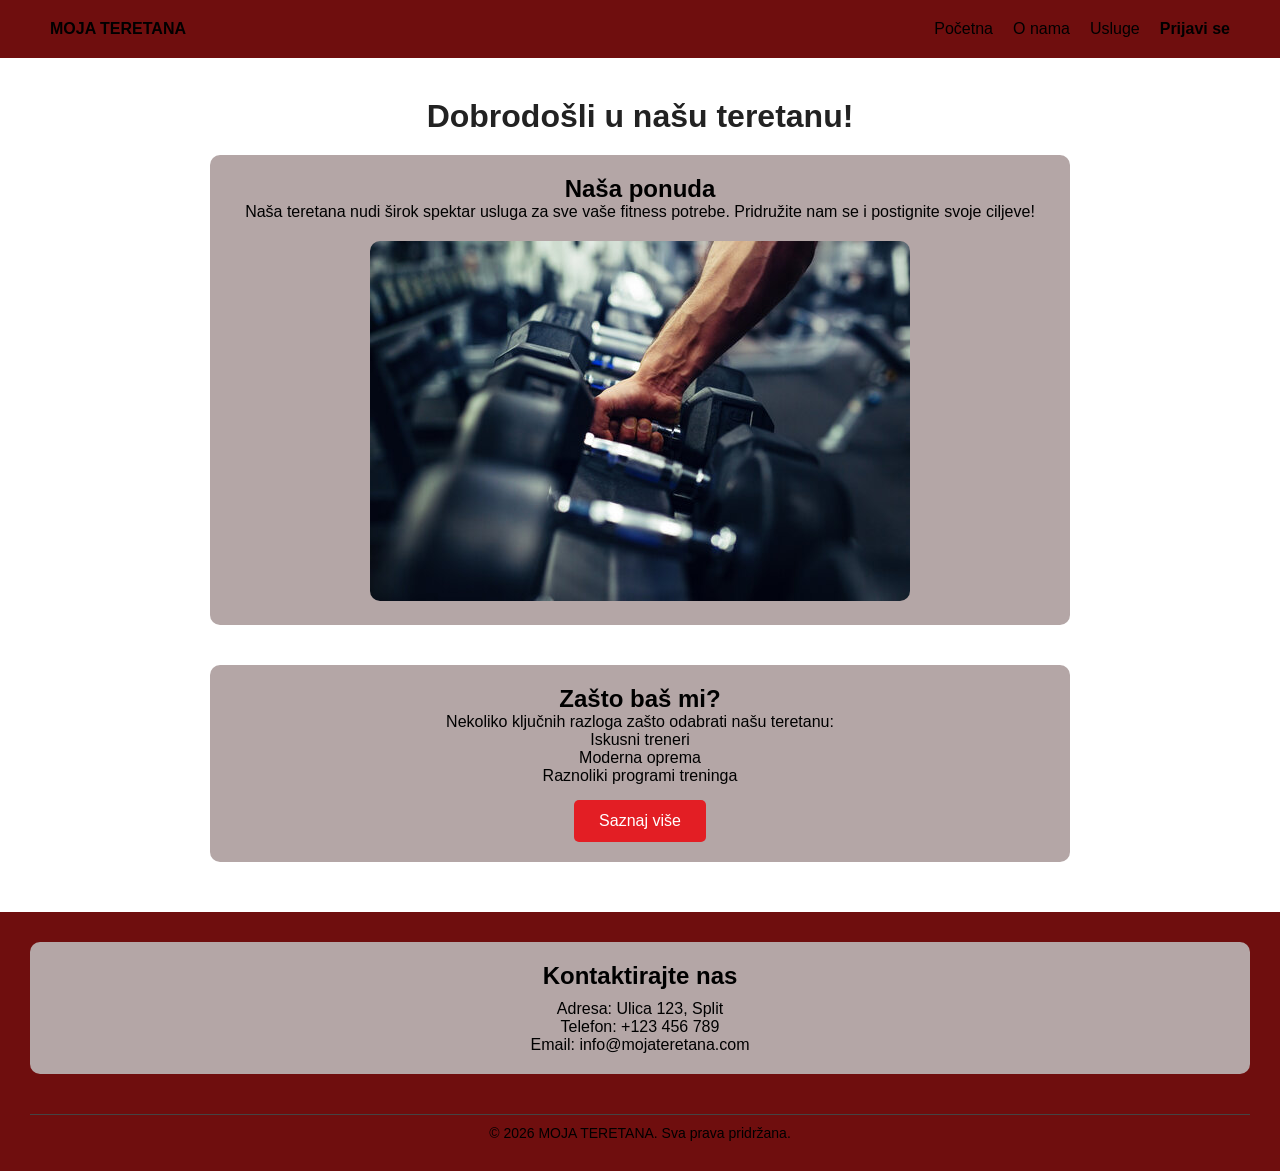
<file: index.html>
<!DOCTYPE html>
<html lang="hr">
<head>
    <meta charset="UTF-8">
    <meta name="viewport" content="width=device-width, initial-scale=1.0">
    <title>WEB STRANICA GYM</title>
    <link rel="stylesheet" href="Stil.css">
</head>
<body>
<header>
    <div class="logo">
        <a href="index.html"><strong>MOJA TERETANA</strong></a>
    </div>

    <nav>
        <ul>
            <li><a href="index.html">Početna</a></li>
            <li><a href="O nama.html">O nama</a></li>
            <li><a href="Usluge.html">Usluge</a></li>
            <li><a href="Prijavi se.html"><strong>Prijavi se</strong></a></li>
        </ul>
    </nav>
</header>
<main>
<h1>Dobrodošli u našu teretanu!</h1>
<section>
<h2>Naša ponuda</h2>
<p>Naša teretana nudi širok spektar usluga za sve vaše fitness potrebe. Pridružite nam se i postignite svoje ciljeve!</p>
<img src="Teretana.jpg" alt="Teretana">
</section>
<section>
    <h2>Zašto baš mi?</h2>
    <p>Nekoliko ključnih razloga zašto odabrati našu teretanu:</p>
    <ul>
        <li>Iskusni treneri</li>
        <li>Moderna oprema</li>
        <li>Raznoliki programi treninga</li>
    </ul>
        <a href="Usluge.html">
    <button type="button">Saznaj više</button>
</a>
</section>
</main>

<footer>
<section>
    <h2>Kontaktirajte nas</h2>
    <p>Adresa: Ulica 123, Split</p>
    <p>Telefon: +123 456 789</p>
    <p>Email: info@mojateretana.com</p>
</section>
<div class="copyright">
    <p>&copy; 2026 MOJA TERETANA. Sva prava pridržana.</p>
</div>
</footer>

</body>
</html>
</file>
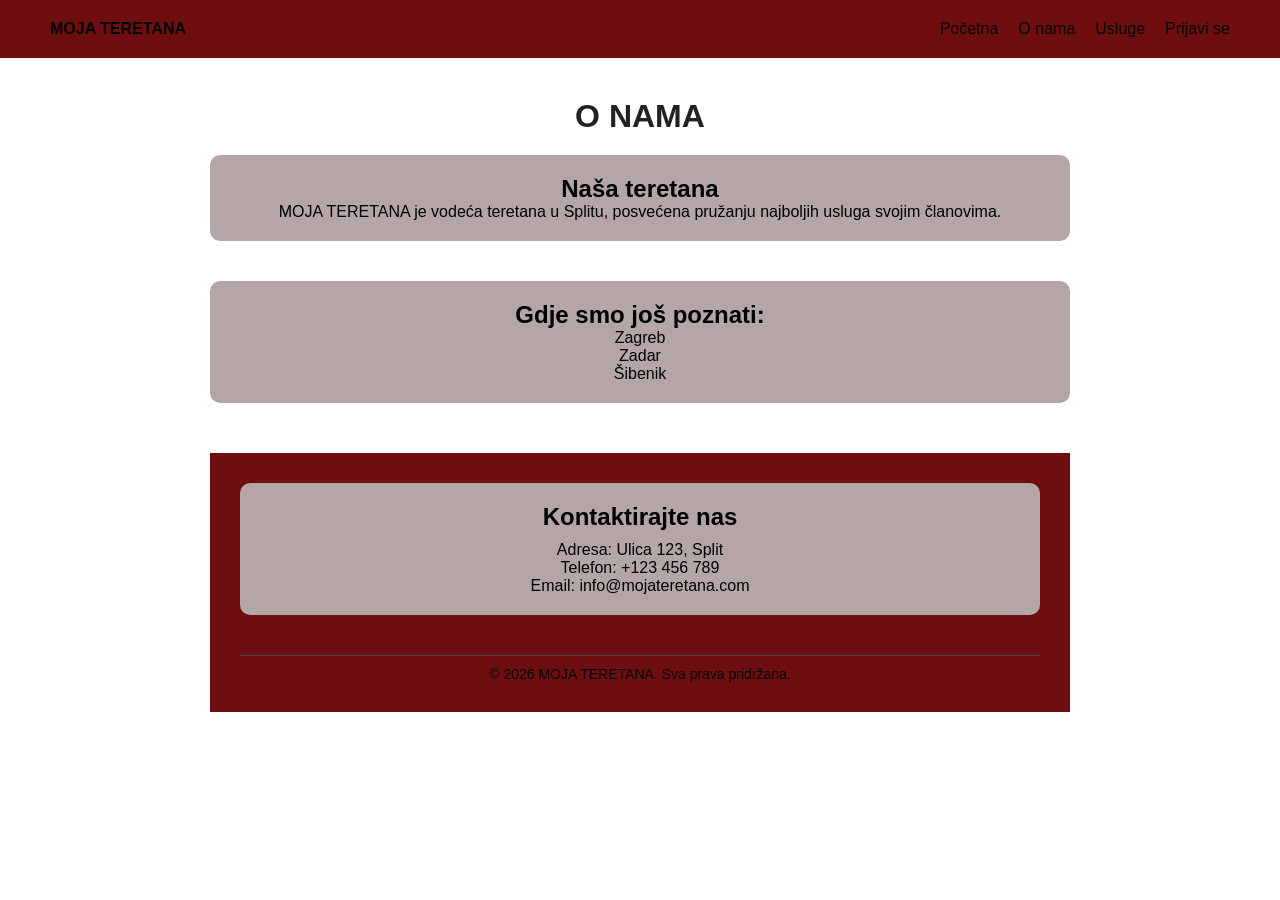
<file: O nama.html>
<!DOCTYPE html>
<html lang="hr">
<head>
    <meta charset="UTF-8">
    <meta name="viewport" content="width=device-width, initial-scale=1.0">
    <link rel="stylesheet" href="Stil.css">
    <title>O NAMA</title>
</head>
<body>
<header>
    <div class="logo">
        <a href="index.html"><strong>MOJA TERETANA</strong></a>
    </div>

    <nav>
        <ul>
            <li><a href="index.html">Početna</a></li>
            <li><a href="O nama.html">O nama</a></li>
            <li><a href="Usluge.html">Usluge</a></li>
            <li><a href="Prijavi se.html">Prijavi se</a></li>
        </ul>
    </nav>
</header>
<main>
    <h1>O NAMA</h1>
<section>
    <h2>Naša teretana</h2>
    <p>MOJA TERETANA je vodeća teretana u Splitu, posvećena pružanju najboljih usluga svojim članovima.</p>
</section>

<section>
    <h2>Gdje smo još poznati:</h2>
    <ul>
        <li>Zagreb</li>
        <li>Zadar</li>
        <li>Šibenik</li>
</section>
<footer>
<section>
    <h2>Kontaktirajte nas</h2>
    <p>Adresa: Ulica 123, Split</p>
    <p>Telefon: +123 456 789</p>
    <p>Email: info@mojateretana.com</p>
</section>
<div class="copyright">
    <p>&copy; 2026 MOJA TERETANA. Sva prava pridržana.</p>
</div>
</footer>
</main>
</body>
</html>
</file>
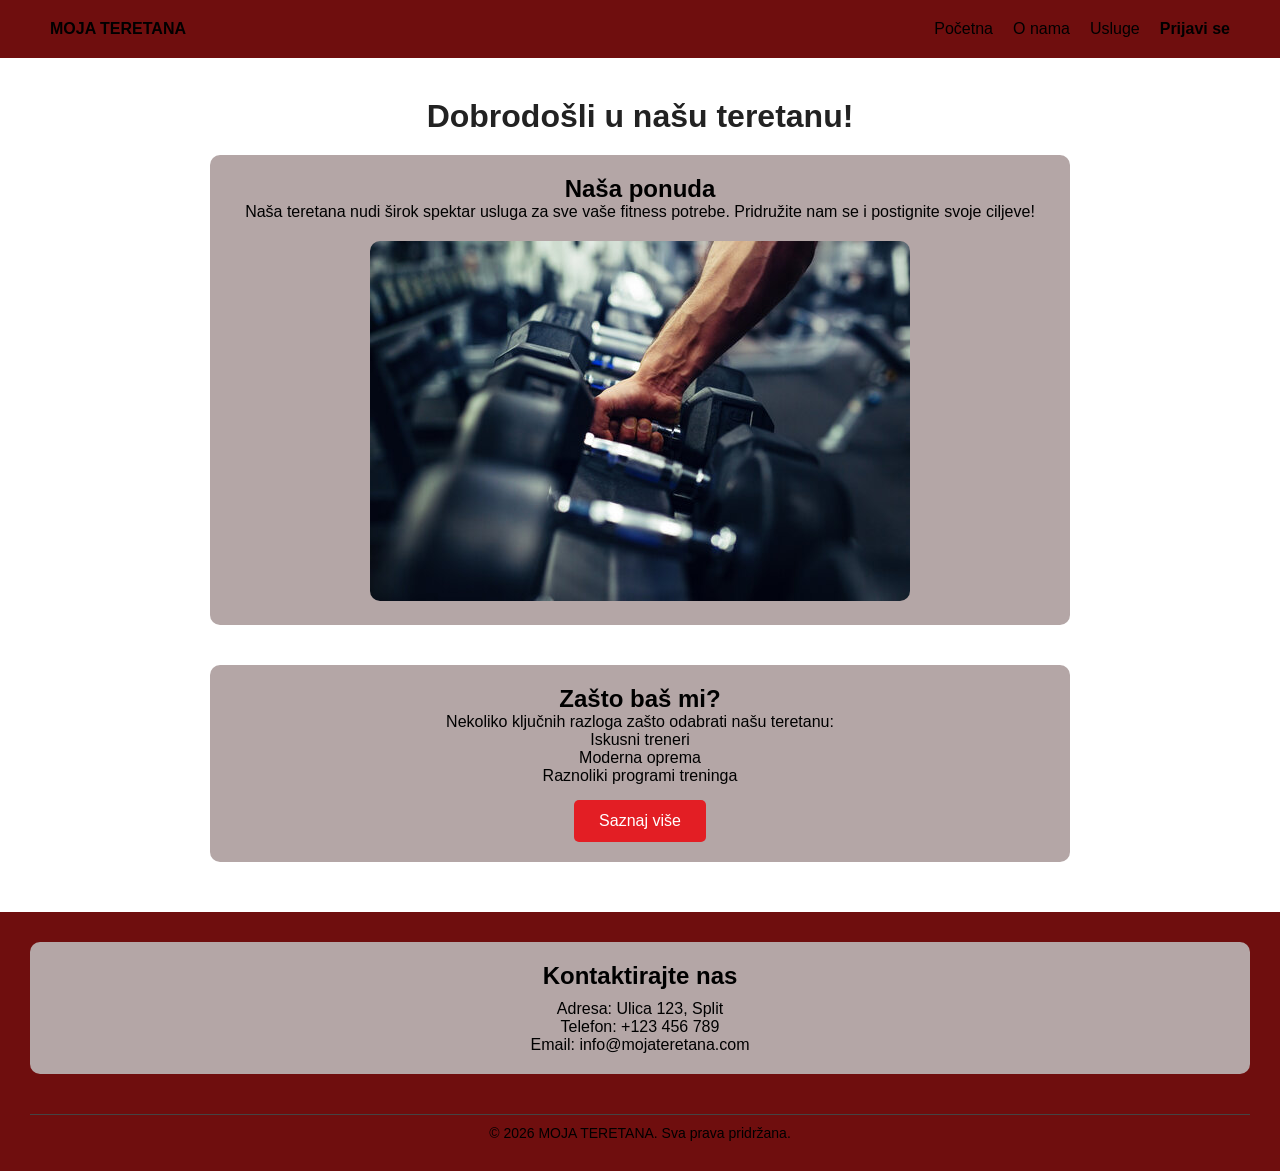
<file: Početna.html>
<!DOCTYPE html>
<html lang="hr">
<head>
    <meta charset="UTF-8">
    <meta name="viewport" content="width=device-width, initial-scale=1.0">
    <title>WEB STRANICA GYM</title>
    <link rel="stylesheet" href="Stil.css">
</head>
<body>
<header>
    <div class="logo">
        <a href="Početna.html"><strong>MOJA TERETANA</strong></a>
    </div>

    <nav>
        <ul>
            <li><a href="Početna.html">Početna</a></li>
            <li><a href="O nama.html">O nama</a></li>
            <li><a href="Usluge.html">Usluge</a></li>
            <li><a href="Prijavi se.html"><strong>Prijavi se</strong></a></li>
        </ul>
    </nav>
</header>
<main>
<h1>Dobrodošli u našu teretanu!</h1>
<section>
<h2>Naša ponuda</h2>
<p>Naša teretana nudi širok spektar usluga za sve vaše fitness potrebe. Pridružite nam se i postignite svoje ciljeve!</p>
<img src="Teretana.jpg" alt="Teretana">
</section>
<section>
    <h2>Zašto baš mi?</h2>
    <p>Nekoliko ključnih razloga zašto odabrati našu teretanu:</p>
    <ul>
        <li>Iskusni treneri</li>
        <li>Moderna oprema</li>
        <li>Raznoliki programi treninga</li>
    </ul>
        <a href="Usluge.html">
    <button type="button">Saznaj više</button>
</a>
</section>
</main>

<footer>
<section>
    <h2>Kontaktirajte nas</h2>
    <p>Adresa: Ulica 123, Split</p>
    <p>Telefon: +123 456 789</p>
    <p>Email: info@mojateretana.com</p>
</section>
<div class="copyright">
    <p>&copy; 2026 MOJA TERETANA. Sva prava pridržana.</p>
</div>
</footer>

</body>
</html>
</file>
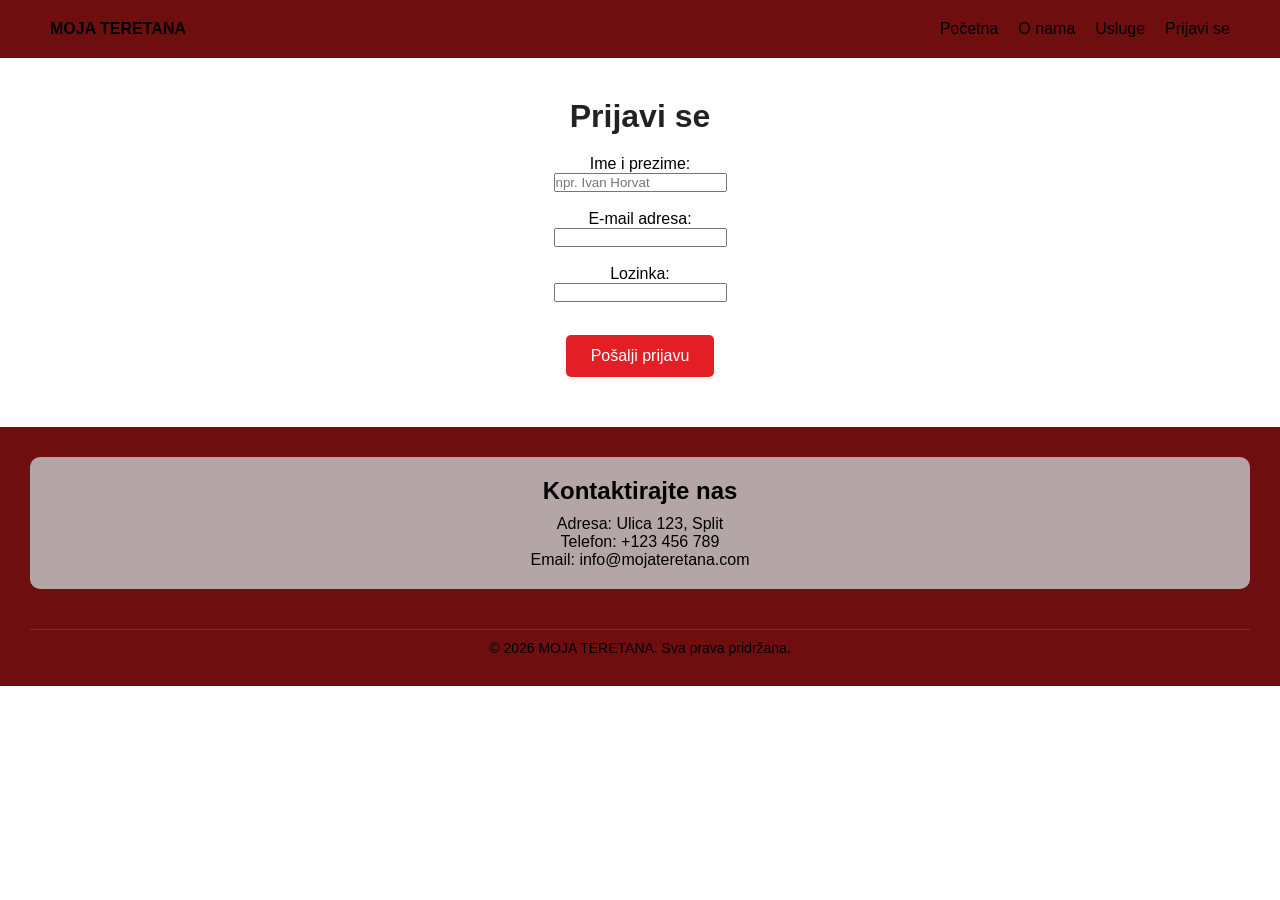
<file: Prijavi se.html>
<!DOCTYPE html>
<html lang="hr">
<head>
    <meta charset="UTF-8">
    <meta name="viewport" content="width=device-width, initial-scale=1.0">
    <link rel="stylesheet" href="Stil.css">
    <title>Prijava</title>
</head>
<body>
    <header>
    <div class="logo">
        <a href="index.html"><strong>MOJA TERETANA</strong></a>
    </div>

    <nav>
        <ul>
            <li><a href="index.html">Početna</a></li>
            <li><a href="O nama.html">O nama</a></li>
            <li><a href="Usluge.html">Usluge</a></li>
            <li><a href="Prijavi se.html">Prijavi se</a></li>
        </ul>
    </nav>
</header>
    <main>
        <h1><strong>Prijavi se</strong></h1>
    
    <form>
    <label for="ime">Ime i prezime:</label><br>
    <input type="text" id="ime" name="ime" placeholder="npr. Ivan Horvat"><br><br>

    <label for="email">E-mail adresa:</label><br>
    <input type="email" id="email" name="email" required><br><br>

    <label for="lozinka">Lozinka:</label><br>
    <input type="password" id="lozinka" name="lozinka"><br><br>

    <button type="submit">Pošalji prijavu</button>
</form>
</main>
<footer>
<section>
    <h2>Kontaktirajte nas</h2>
    <p>Adresa: Ulica 123, Split</p>
    <p>Telefon: +123 456 789</p>
    <p>Email: info@mojateretana.com</p>
</section>
<div class="copyright">
    <p>&copy; 2026 MOJA TERETANA. Sva prava pridržana.</p>
</div>
</footer>
</body>
</html>
</file>
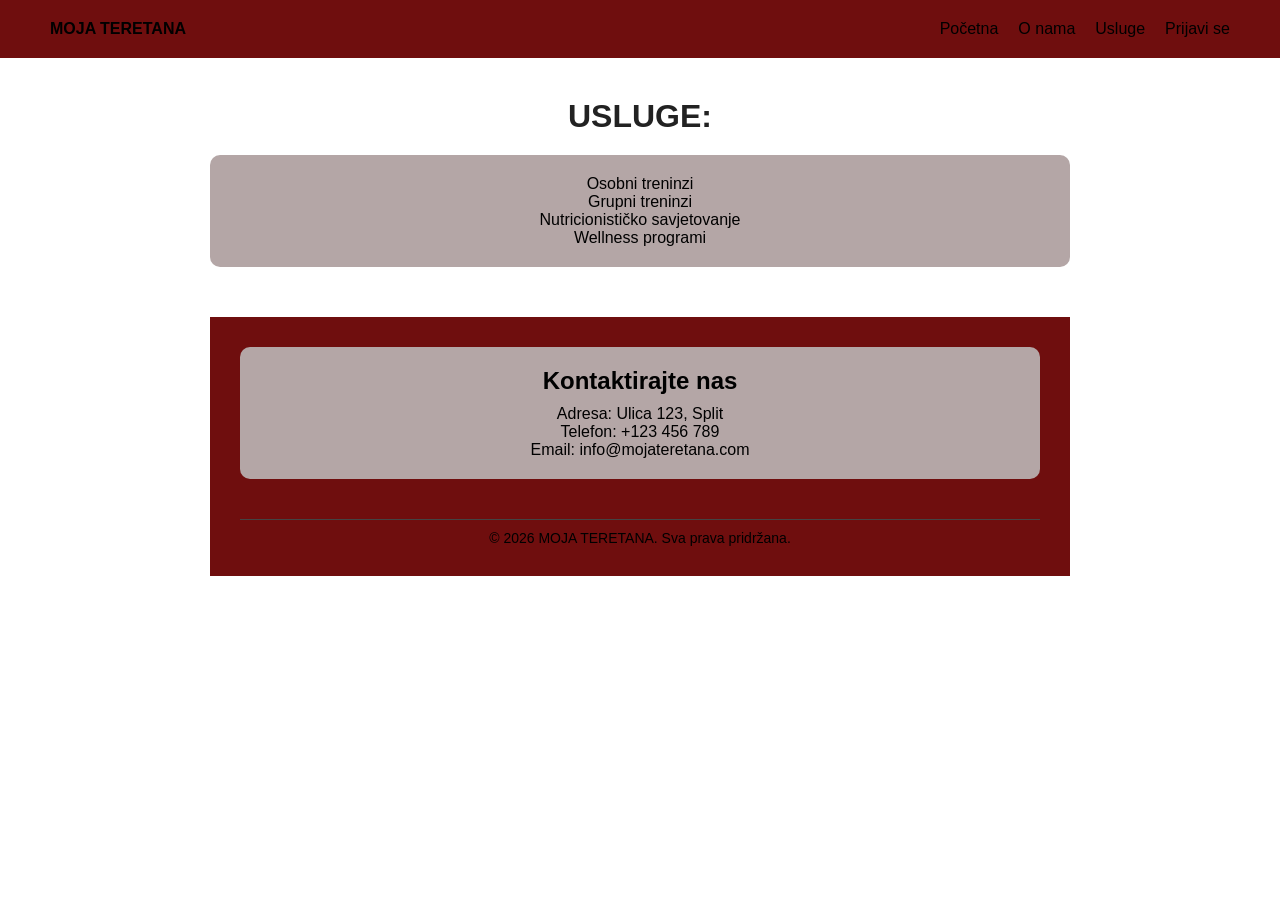
<file: Usluge.html>
<!DOCTYPE html>
<html lang="hr">
<head>
    <meta charset="UTF-8">
    <meta name="viewport" content="width=device-width, initial-scale=1.0">
    <link rel="stylesheet" href="Stil.css">
    <title>USLUGE</title>
</head>
<body>
    <header>
    <div class="logo">
        <a href="index.html"><strong>MOJA TERETANA</strong></a>
    </div>

    <nav>
        <ul>
            <li><a href="index.html">Početna</a></li>
            <li><a href="O nama.html">O nama</a></li>
            <li><a href="Usluge.html">Usluge</a></li>
            <li><a href="Prijavi se.html">Prijavi se</a></li>
        </ul>
    </nav>
</header>
<main>
    <h1>USLUGE:</h1>
<section>
 <ul>
     <li>Osobni treninzi</li>
     <li>Grupni treninzi</li>
     <li>Nutricionističko savjetovanje</li>
     <li>Wellness programi</li>
 </ul>
</section>
<footer>
<section>
    <h2>Kontaktirajte nas</h2>
    <p>Adresa: Ulica 123, Split</p>
    <p>Telefon: +123 456 789</p>
    <p>Email: info@mojateretana.com</p>
</section>
<div class="copyright">
    <p>&copy; 2026 MOJA TERETANA. Sva prava pridržana.</p>
</div>
</footer>
</body>
</html>
</file>
<file: Stil.css>
* {
    margin: 0;
    padding: 0;
    box-sizing: border-box;
    font-family: 'Segoe UI', sans-serif;
}


header {
    background-color: #6f0e0e;
    color: #000000; 
    padding: 20px 50px;
    display: flex;
    justify-content: space-between;
    align-items: center;
}

header a {
    color: rgb(0, 0, 0);
    text-decoration: none;
}


nav ul {
    display: flex;
    list-style: none; 
}

nav ul li {
    margin-left: 20px;
}

nav ul li a:hover {
    color: #e31e24;
}
main {
    max-width: 900px;
    margin: 40px auto;
    padding: 0 20px;
    text-align: center;
}

h1 {
    margin-bottom: 20px;
    color: #222;
}

section {
    margin-bottom: 40px;
    background: #b4a6a6;
    padding: 20px;
    border-radius: 10px;
}


img {
    max-width: 100%;
    height: auto;
    border-radius: 10px;
    margin-top: 20px;
}
button {
    background-color: #e31e24;
    color: white;
    border: none;
    padding: 12px 25px;
    font-size: 16px;
    border-radius: 5px;
    cursor: pointer;
    margin-top: 15px;
}

button:hover {
    background-color: #b3161a;
}

footer {
    background-color: #6f0e0e;
    color: rgb(0, 0, 0);
    padding: 30px;
    text-align: center;
    margin-top: 50px;
}

footer h2 {
    margin-bottom: 10px;
}

.copyright {
    margin-top: 20px;
    font-size: 14px;
    border-top: 1px solid #444;
    padding-top: 10px;
}
section ul {
    list-style: none;
    padding: 0;       
    margin: 0;        
}

@media (max-width: 768px) {
    header {
        flex-direction: column;
        text-align: center;
    }

    nav ul {
        flex-direction: column;
        padding: 10px 0;
    }

    nav ul li {
        margin: 10px 0;
    }

    main {
        width: 95%;
        margin: 20px auto;
    }
    
    section {
        padding: 15px;
    }
}
</file>
